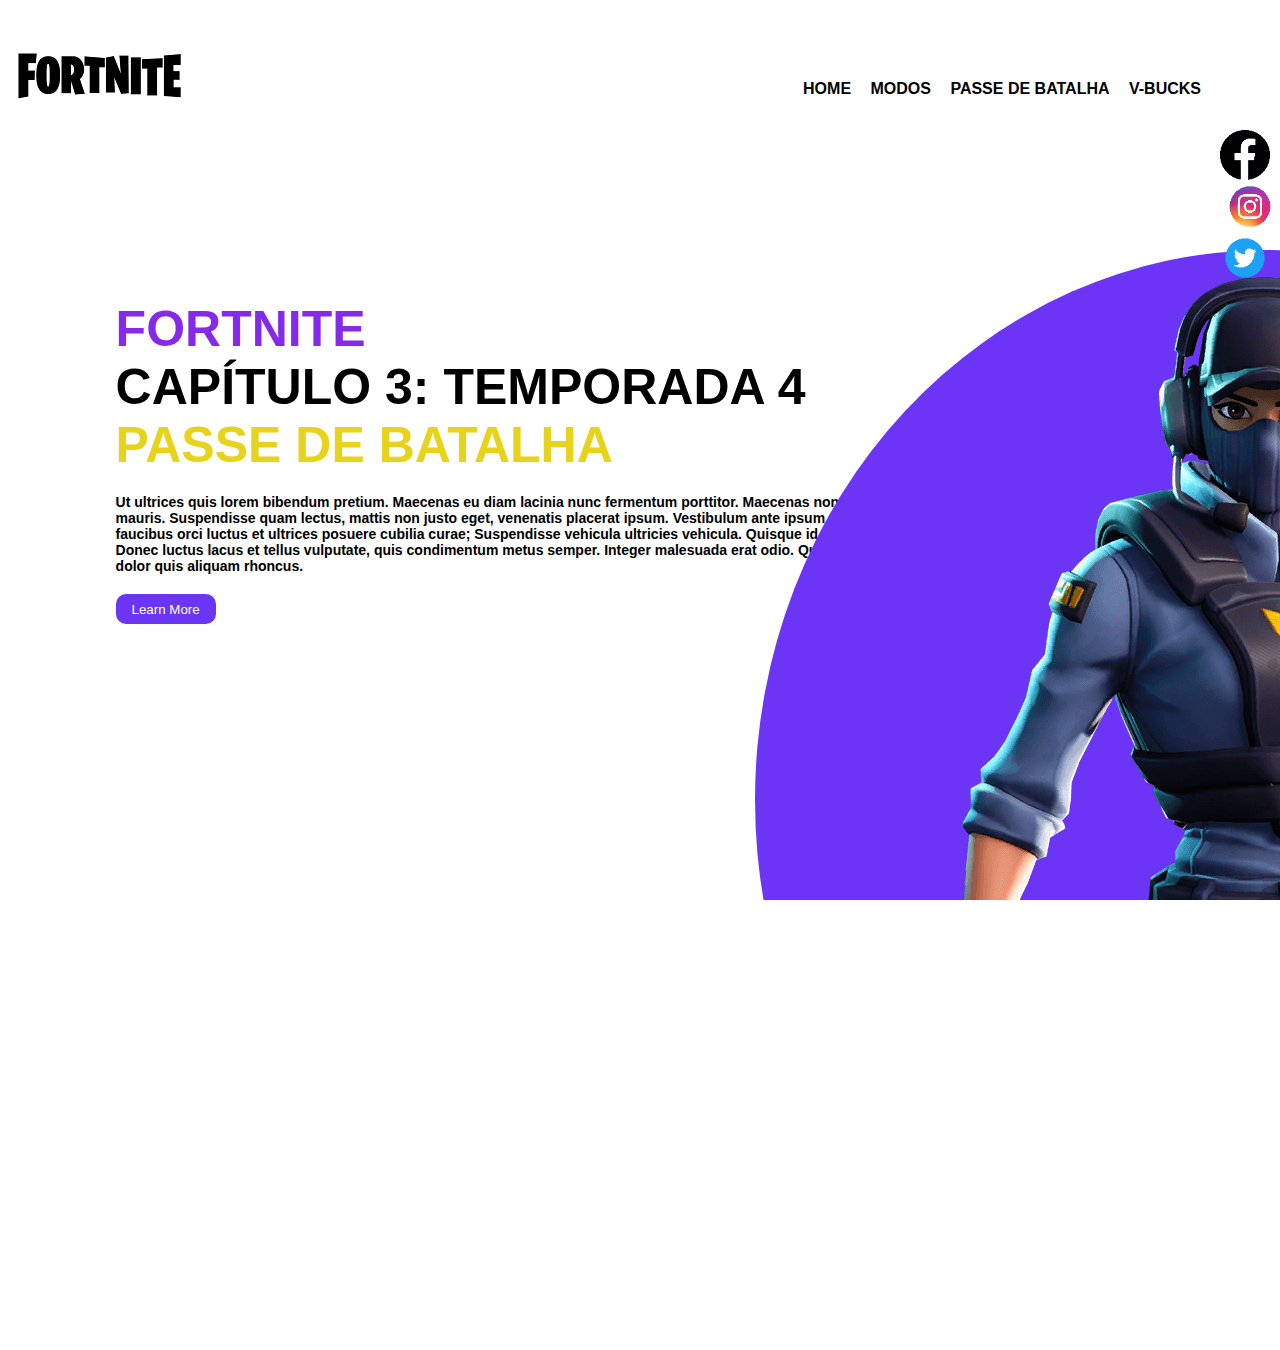
<file: index.html>
<!DOCTYPE html>
<html lang="en">

<head>
<title>Fortnite</title>
<link href="style1.css" rel="stylesheet"/>
<meta name="viewport" content="width=divice-width, initial-scale=1.0, maximum-scale=1.0">
</head>

<body> 
<header>
    <div=class="center">
<div class="logo"><img src="assets/logo.png" /></div><!--Logo-->
<div class="menu">
    
 <ul>   
    <a href="index.html">HOME</a>
    <a href="modos.html">MODOS</a>
    <a href="passedebatalha.html">PASSE DE BATALHA</a>
    <a href="vbucks.html">V-BUCKS</a>
</ul>


</div><!--menu-->
</div><!--center-->

</header>

<section class="sobre">

    <div class="extras">

        <div=class="center">
<div class="img1"><img src="assets/img1.png" /></div><!--Img1-->

  <div class="social-media">
      <a href=""><img src="assets/facebook.png" /></a>
      <a href=""><img src="assets/instagram.png" /></a>
      <a href=""><img src="assets/twitter.png" /></a>

</div>
      </div><!--extras-->
<div class="center">
<div class="texto-sobre">
<h1><span style="color: #852ae9;">FORTNITE</span></h1>
<h1><span style="color: #000000;">CAPÍTULO 3: TEMPORADA 4</span></h1>
<h1><span style="color: #e7d31c;">PASSE DE BATALHA</span></h1>

<p>Ut ultrices quis lorem bibendum pretium. Maecenas eu diam lacinia nunc fermentum porttitor. Maecenas non accumsan mauris. Suspendisse quam lectus, mattis non justo eget, venenatis placerat ipsum. Vestibulum ante ipsum primis in faucibus orci luctus et ultrices posuere cubilia curae; Suspendisse vehicula ultricies vehicula. Quisque id pharetra nisl. Donec luctus lacus et tellus vulputate, quis condimentum metus semper. Integer malesuada erat odio. Quisque aliquam dolor quis aliquam rhoncus.</p>
<button>Learn More</button>

</div>
      </div>
            </section>


</body>

</html>
</file>
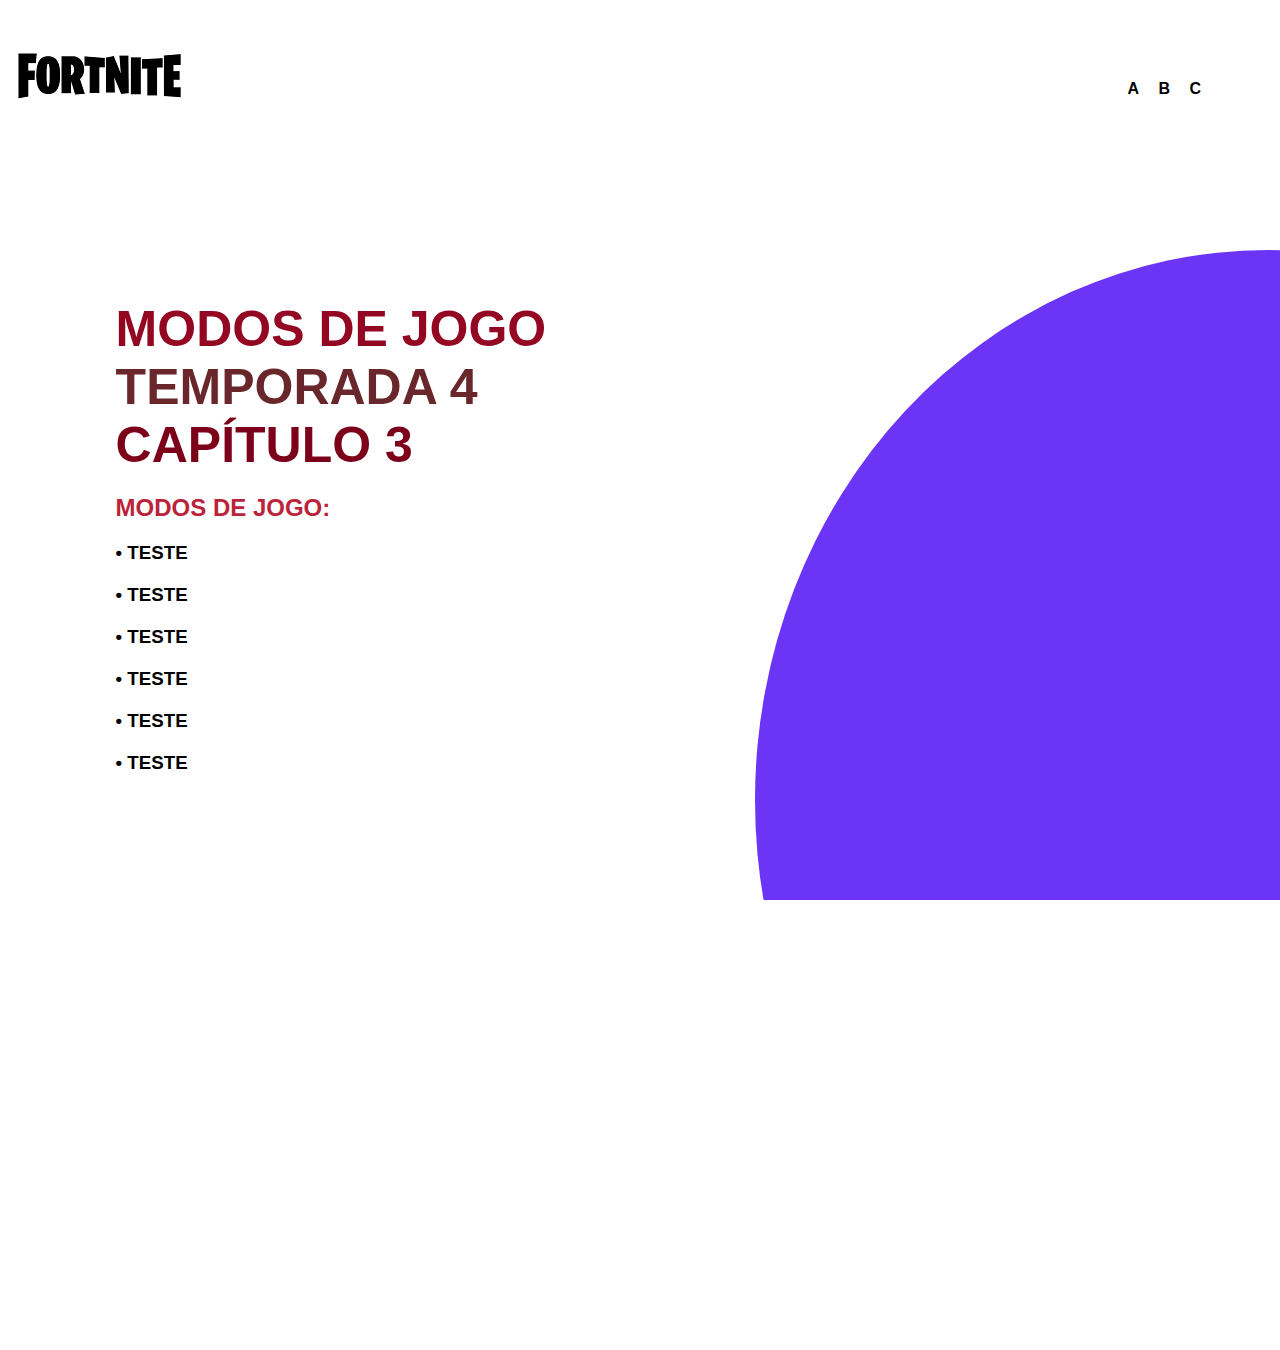
<file: modos.html>
<!DOCTYPE html>
<html lang="en">

<head>
<title>Modos de Jogo</title>
<link href="style2.css" rel="stylesheet"/>
<meta name="viewport" content="width=divice-width, initial-scale=1.0, maximum-scale=1.0">
</head>

<body> 
<header>
    <div=class="center">
<div class="logo"><img src="assets/logo.png" /></div><!--Logo-->
<div class="menu">
    
 <ul>   
    <a href="ondulatoria.html">A</a>
    <a href="taylor.html">B</a>
    <a href="acustico.html">C</a>
    
</ul>


</div><!--menu-->
</div><!--center-->

</header>

<section class="sobre">

    <div class="extras">

        <div=class="center">


        
</div>
      </div><!--extras-->
<div class="center">
<div class="texto-sobre">
<h1><span style="color: #940723;">MODOS DE JOGO</span></h1>
<h1><span style="color: #69272b;">TEMPORADA 4</span></h1>
<h1><span style="color: #7c0019 ;">CAPÍTULO 3 </span></h1>

<p><h2><span style="color:#ba2339;">MODOS DE JOGO:</span></h2></p> 
<p><h3>• TESTE</h3></p>
<p><h3>• TESTE</h3></p>
<p><h3>• TESTE</h3></p>
<p><h3>• TESTE</h3></p>
<p><h3>• TESTE</h3></p>
<p><h3>• TESTE</h3></p>





</div>
      </div>
            </section>



            
</body>

</html>
</file>
<file: style1.css>
*{
margin:0;
padding:0;
box-sizing:border-box;
font-family: Verdana, Geneva, Tahoma, sans-serif;
}

.center{
    display: flex;
    flex-wrap: wrap;
    max-width: 1100px;
    margin: 0 auto;
    padding:0 2%;
    }

html,body{
height: 100%;
overflow-y:hidden;
overflow-x:hidden;
}

header{
    height: 200px;
    padding: 20px 0;
}

.logo{
width: 50%;
max-width: 200px;
max-height: 30px;
width: auto;
height: auto;
}

.menu{
padding-top: 30px;
    width: 95%;
text-align: right;

}

.menu a{
color: black;
text-decoration: none;
font-weight: bold;
margin-right: 15px;
}

section.sobre{
height: calc(100% - 200px);
    position: relative;
}

.extras{
position: absolute;
bottom:-450px;
right:-500px;
width: 1025px;
height: 1100px;
border-radius: 50%;
background-color: #6c34f5;
}

.social-media{
position: absolute;
right: 530px;
top: -160px;
}

.social-media{
display: block;    
width: 30px;
margin: 40px 0;
}

.texto-sobre {
    margin-top:100px;
}

.texto-sobre h1{
   font-size: 50px;
}

.texto-sobre p{
margin: 20px 0;
color: black;
font-size: 14px;
font-weight: bold;
max-width: 800px;
}

.texto-sobre button{
border:0;
background-color: #6c34f5;
color: white;
border-radius: 10px;
width: 100px;
height: 30px;
cursor: pointer;
}
</file>
<file: style2.css>
*{
margin:0;
padding:0;
box-sizing:border-box;
font-family: Verdana, Geneva, Tahoma, sans-serif;
}

.center{
    display: flex;
    flex-wrap: wrap;
    max-width: 1100px;
    margin: 0 auto;
    padding:0 2%;
    }

html,body{
height: 100%;
overflow-y:hidden;
overflow-x:hidden;
}

header{
    height: 200px;
    padding: 20px 0;
}

.logo{
width: 50%;
max-width: 200px;
max-height: 30px;
width: auto;
height: auto;
}

.menu{
padding-top: 30px;
    width: 95%;
text-align: right;

}

.menu a{
color: black;
text-decoration: none;
font-weight: bold;
margin-right: 15px;
}

section.sobre{
height: calc(100% - 200px);
    position: relative;
}

.extras{
position: absolute;
bottom:-450px;
right:-500px;
width: 1025px;
height: 1100px;
border-radius: 50%;
background-color: #6c34f5;
}

.social-media{
position: absolute;
right: 530px;
top: -160px;
}

.social-media{
display: block;    
width: 30px;
margin: 40px 0;
}

.texto-sobre {
    margin-top:100px;
}

.texto-sobre h1{
   font-size: 50px;
}

.texto-sobre p{
margin: 20px 0;
color: black;
font-size: 14px;
font-weight: bold;
max-width: 800px;
}

.texto-sobre button{
border:0;
background-color: #6c34f5;
color: white;
border-radius: 10px;
width: 100px;
height: 30px;
cursor: pointer;
}

::-webkit-scrollbar{
    width:10px;  
  }
  
  ::-webkit-scrollbar-thumb{
      width: 10px;
      background-color: rgb(255, 55, 238);
  }
</file>
